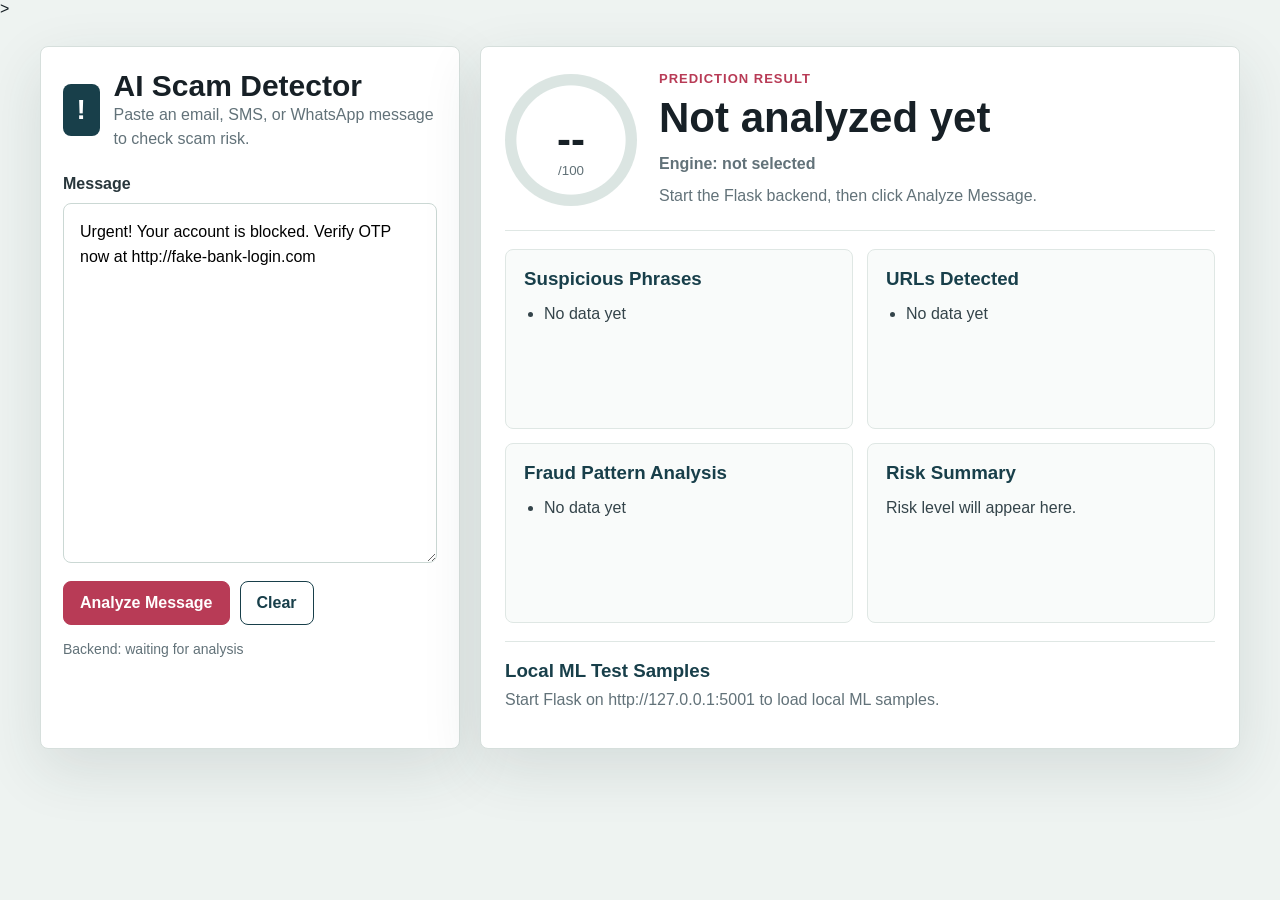
<file: frontend/index.html>
<!DOCTYPE html>
<!--changes-->>
<html lang="en">

<head>
  <meta charset="UTF-8" />
  <meta name="viewport" content="width=device-width, initial-scale=1.0" />
  <title>AI Scam Detector</title>
  <link rel="stylesheet" href="style.css" />
</head>

<body>
  <main class="app">
    <section class="input-panel">
      <div class="brand">
        <div class="brand-icon">!</div>
        <div>
          <h1>AI Scam Detector</h1>
          <p>Paste an email, SMS, or WhatsApp message to check scam risk.</p>
        </div>
      </div>

      <label for="message">Message</label>
      <textarea id="message"
        placeholder="Paste suspicious email, SMS, or WhatsApp message here...">Urgent! Your account is blocked. Verify OTP now at http://fake-bank-login.com</textarea>

      <div class="actions">
        <button id="analyzeBtn">Analyze Message</button>
        <button id="clearBtn" type="button">Clear</button>
      </div>

      <p id="status" class="status">Backend: waiting for analysis</p>
    </section>

    <section class="result-panel">
      <div class="score-card">
        <div id="scoreCircle" class="score-circle">
          <span id="scoreValue">--</span>
          <small>/100</small>
        </div>
        <div>
          <p class="eyebrow">Prediction Result</p>
          <h2 id="prediction">Not analyzed yet</h2>
          <p id="analysisEngine" class="engine">Engine: not selected</p>
          <p id="explanation">Start the Flask backend, then click Analyze Message.</p>
        </div>
      </div>

      <div class="grid">
        <article>
          <h3>Suspicious Phrases</h3>
          <ul id="phrasesList">
            <li>No data yet</li>
          </ul>
        </article>

        <article>
          <h3>URLs Detected</h3>
          <ul id="urlsList">
            <li>No data yet</li>
          </ul>
        </article>

        <article>
          <h3>Fraud Pattern Analysis</h3>
          <ul id="patternsList">
            <li>No data yet</li>
          </ul>
        </article>

        <article>
          <h3>Risk Summary</h3>
          <p id="riskLevel">Risk level will appear here.</p>
        </article>
      </div>

      <section class="sample-panel">
        <div>
          <h3>Local ML Test Samples</h3>
          <p id="sampleStatus">Samples appear here when the LLM is unavailable.</p>
        </div>
        <div id="sampleList" class="sample-list"></div>
      </section>
    </section>
  </main>

  <script src="script.js"></script>
</body>

</html>
</file>
<file: frontend/style.css>
:root {
  font-family: Arial, Helvetica, sans-serif;
  color: #172026;
  background: #eef3f1;
}

* {
  box-sizing: border-box;
}

body {
  margin: 0;
  min-height: 100vh;
}

.app {
  display: grid;
  grid-template-columns: 420px 1fr;
  gap: 20px;
  width: min(1200px, calc(100% - 32px));
  margin: 0 auto;
  padding: 28px 0;
}

.input-panel,
.result-panel {
  border: 1px solid #d6dfdc;
  border-radius: 8px;
  background: #ffffff;
  box-shadow: 0 20px 60px rgba(30, 54, 61, 0.12);
}

.input-panel {
  padding: 22px;
}

.brand {
  display: flex;
  align-items: center;
  gap: 14px;
  margin-bottom: 24px;
}

.brand-icon {
  display: grid;
  place-items: center;
  width: 52px;
  height: 52px;
  border-radius: 8px;
  color: #ffffff;
  background: #183f4a;
  font-size: 28px;
  font-weight: 800;
}

h1,
h2,
h3,
p {
  margin: 0;
}

h1 {
  font-size: 30px;
}

.brand p,
#explanation,
.engine,
.status {
  color: #627279;
  line-height: 1.5;
}

.engine {
  margin-bottom: 8px;
  font-weight: 700;
}

label {
  display: block;
  margin-bottom: 10px;
  color: #28363b;
  font-weight: 700;
}

textarea {
  width: 100%;
  min-height: 360px;
  padding: 16px;
  border: 1px solid #cbd8d4;
  border-radius: 8px;
  resize: vertical;
  outline: none;
  font: inherit;
  line-height: 1.55;
}

textarea:focus {
  border-color: #1a758a;
  box-shadow: 0 0 0 3px rgba(26, 117, 138, 0.14);
}

.actions {
  display: flex;
  gap: 10px;
  margin-top: 14px;
}

button {
  min-height: 44px;
  padding: 0 16px;
  border: 1px solid #183f4a;
  border-radius: 8px;
  cursor: pointer;
  font: inherit;
  font-weight: 700;
}

#analyzeBtn {
  color: #ffffff;
  background: #b83b56;
  border-color: #b83b56;
}

#clearBtn {
  color: #183f4a;
  background: #ffffff;
}

.status {
  margin-top: 14px;
  font-size: 14px;
}

.result-panel {
  padding: 24px;
}

.score-card {
  display: grid;
  grid-template-columns: auto 1fr;
  gap: 22px;
  align-items: center;
  padding-bottom: 22px;
  border-bottom: 1px solid #dfe7e4;
}

.score-circle {
  display: grid;
  place-items: center;
  width: 132px;
  height: 132px;
  border-radius: 50%;
  background:
    radial-gradient(circle, #ffffff 58%, transparent 59%),
    conic-gradient(#8da09a 0%, #dbe5e2 0%);
}

.score-circle span {
  grid-area: 1 / 1;
  font-size: 42px;
  font-weight: 800;
}

.score-circle small {
  grid-area: 1 / 1;
  align-self: end;
  padding-bottom: 28px;
  color: #607076;
}

.score-circle.low {
  background:
    radial-gradient(circle, #ffffff 58%, transparent 59%),
    conic-gradient(#19875a var(--score), #dbe5e2 0);
}

.score-circle.medium {
  background:
    radial-gradient(circle, #ffffff 58%, transparent 59%),
    conic-gradient(#d57b24 var(--score), #dbe5e2 0);
}

.score-circle.high {
  background:
    radial-gradient(circle, #ffffff 58%, transparent 59%),
    conic-gradient(#c12f4d var(--score), #dbe5e2 0);
}

.eyebrow {
  margin-bottom: 8px;
  color: #b83b56;
  font-size: 13px;
  font-weight: 800;
  letter-spacing: 1px;
  text-transform: uppercase;
}

h2 {
  margin-bottom: 10px;
  font-size: 42px;
}

.grid {
  display: grid;
  grid-template-columns: repeat(2, minmax(0, 1fr));
  gap: 14px;
  margin-top: 18px;
}

article {
  min-height: 180px;
  padding: 18px;
  border: 1px solid #dfe7e4;
  border-radius: 8px;
  background: #f9fbfa;
}

h3 {
  margin-bottom: 12px;
  color: #183f4a;
}

ul {
  display: grid;
  gap: 8px;
  padding-left: 20px;
  margin: 0;
}

li,
#riskLevel {
  color: #34444a;
  line-height: 1.45;
}

.sample-panel {
  margin-top: 18px;
  padding-top: 18px;
  border-top: 1px solid #dfe7e4;
}

.sample-panel h3 {
  margin-bottom: 6px;
}

#sampleStatus {
  color: #627279;
  line-height: 1.5;
}

.sample-list {
  display: grid;
  gap: 10px;
  margin-top: 12px;
}

.sample-item {
  min-height: 0;
  padding: 14px;
}

.sample-message {
  margin-bottom: 8px;
  color: #34444a;
  line-height: 1.45;
}

.sample-result {
  font-weight: 800;
}

.sample-result.low {
  color: #19875a;
}

.sample-result.medium {
  color: #a95d14;
}

.sample-result.high {
  color: #c12f4d;
}

.error {
  color: #b4233d;
}

@media (max-width: 900px) {
  .app,
  .grid,
  .score-card {
    grid-template-columns: 1fr;
  }
}
</file>
